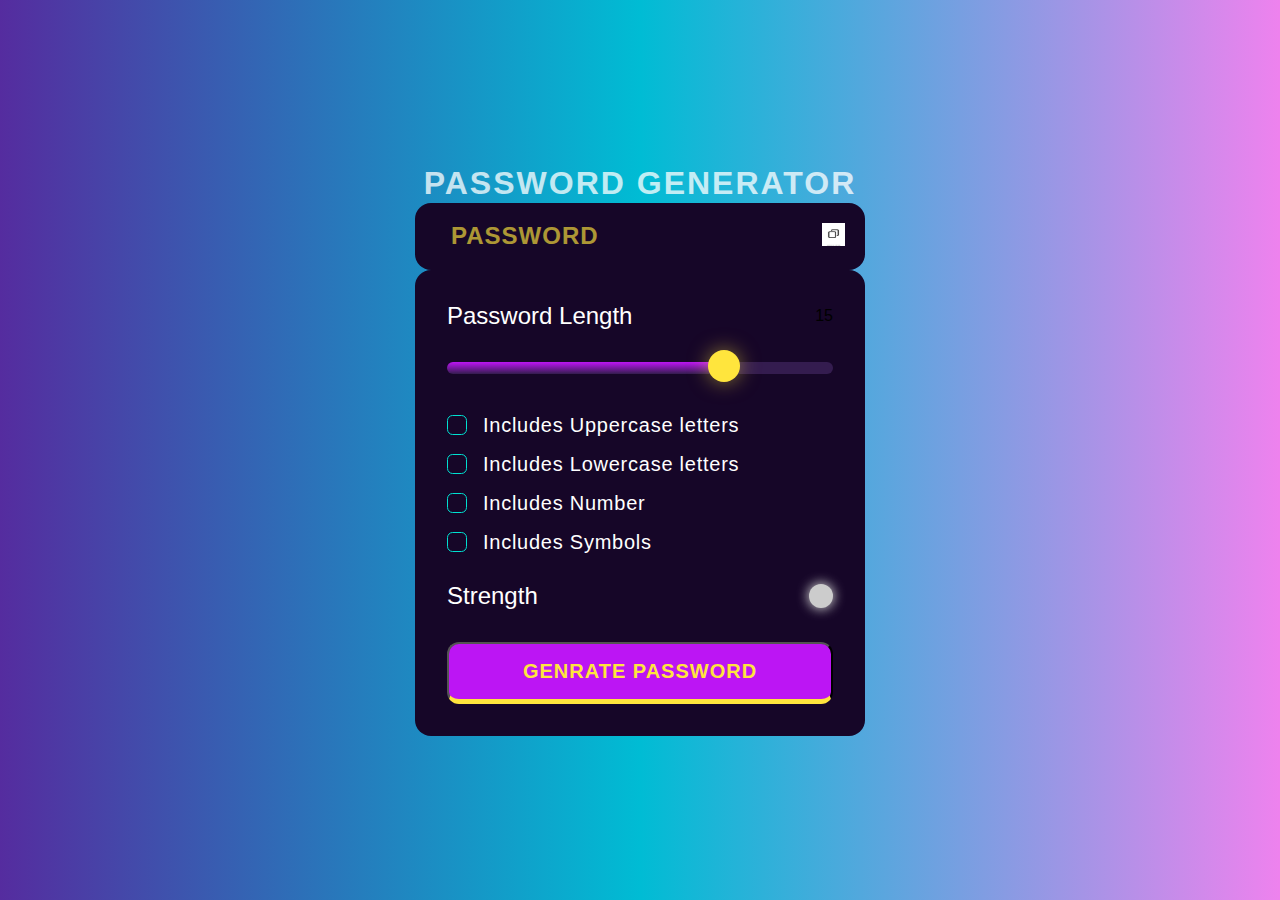
<file: js/jsproject.html>
<!DOCTYPE html>
<html lang="en">
<head>
    <meta charset="UTF-8">
    <meta name="viewport" content="width=device-width, initial-scale=1.0">
    <title>Document</title>
    <link rel="stylesheet" href="style.css">
</head>
<body>
    <div class="container">
 <h1>Password generator</h1>
 <div class="display-container"> 
    <input readonly placeholder="Password" class="display" data-passwordDisplay>
   <button class="copyBtn" data-copy>
    <span class="tooltip" data-copyMsg></span>
    <img src="copyimage icon.webp" alt="copy"  width="23" height="23"    >
   </button>
 
 </div>
   
 <div class="input-container">  
   <!-- password length section -->
<div class="length-container">
    <p>Password Length</p>
    <p data-lengthNumber>0</p>
</div> 
<!-- slider -->
<input type="range" min="1" max="20" class="slider" step="1" data-lengthSlider>  
<!-- checkboxes  -->
 <div  class="check">
    <input type="checkbox" id="uppercase">
    <label for="uppercase">Includes Uppercase letters</label>
 </div>

 <div class="check">
    <input type="checkbox" id="lowercase">
    <label for="lowercase">Includes Lowercase letters</label>
 </div>

 <div class="check">
    <input type="checkbox" id="numbers">
    <label for="numbers">Includes Number </label>
 </div>

 <div class="check">
    <input type="checkbox" id="symbols">
    <label for="symbols">Includes Symbols </label>
 </div>
 <!-- strength section -->
  <div class="strength-container">
    <p> Strength</p>
    <div  class="indicator" data-indicator></div>
  </div>
<!-- genrate-password -->
 <button class="generateButton">Genrate Password</button>

</div>

</div>
<script src="jsproject.js"></script>
</body>
</html>
</file>
<file: js/style.css>
*,
*::before,
*::after{
    margin:0;
    padding:0;
    box-sizing:border-box;
    font-family:'League Spartan',sans-serif;
}
:root{
    --dk-voilet:hsl(268,75%,9%);
    --lt-voilet:hsl(268,47%,21%);
    --lt-voilet2:hsl(281,89%,26%);
    --vb-violet:hsl(285,91%,52%);
    --vb-violet2:hsl(290,70%,36%);
    --pl-white:hsl(0,0%,100%);
    --vb-yellow:hsl(52,100%,62%);
    --vb-cyan:hsl(176,100%,44%);
    --vb-cyan2:hsl(177,92%,70);
    --dk-text:hsl(198,20%,13%);

}
body{
 width:100vw;
    height:100vh;
    display:flex;
    flex-direction:column;
    align-items:center;
    justify-content: center;
    
    background: linear-gradient(90deg, rgba(85, 44, 159, 1) 0%, rgba(0, 188, 212, 1) 50%, rgba(238, 130, 238, 1) 100%);
}
.container{
    width:90%;
    max-width: 450px;
}
h1{
    color:var(--pl-white);
    opacity:0.75;
    text-transform:uppercase;
    letter-spacing:2px;
    text-align:center;
    line-height:1.2;
}
.display-container{
    position:relative;
    background-color: var(--dk-voilet);
    border-radius: 1rem;
    border-bottom: 0.3rem solid var(--lt-violet2);
}
.display{
    width:100%;
    background-color: transparent;
    padding: 1.15rem 1rem;
    color:var(--vb-yellow);
    font-weight: 600;
    font-size: 1.5rem;
    line-height:30px;
    letter-spacing: 1px;
    padding-right: 3.25rem;
    border: none;
}
.display::placeholder{
    position :absolute;
    top:50%;
    left: 1.5em;
    font-size: 1.5rem;
    line-height: 30 px;
    color: var(--vb-yellow);
    opacity: 0.65;
    text-transform: uppercase;
    transform: translateY(-50%);
}
.display-container button{
    position: absolute;
    top:50%;
    right: 1.5em;
    transform: translateY(-50%);

}
.input-container{
    width:100%;
   background-color: var(--dk-voilet);
   border-radius: 1rem;
   padding: 2rem;
   border-bottom: 0.3rem solid var(--lt-violet2);
}
.length-container{
    display: flex;
    justify-content: space-between;
    align-items: center;
}
.length-container p:nth-child(1){
    color:var(--pl-white);
    font-size: 1.5rem;
}
.strength-container{
    display: flex;
    justify-content: space-between;
    align-items: center;
    margin-top: 1.75rem;
    margin-bottom: 2rem;
}
.strength-container p{
    color: var(--pl-white);
    font-size: 1.5rem;
}
.indicator{
    width: 1.5rem;
    height: 1.5rem;
    border-radius: 50%;
}
.generateButton{
    width: 100%;
    padding: 1rem 0;
    background-color: var(--vb-violet);
    text-align: center;
    border-radius: 0.75rem;
    border-bottom: 0.35rem solid var(--vb-yellow);
    text-transform: uppercase;
    letter-spacing: 1px;
    color:var(--vb-yellow);
    font-weight: 600;
    font-size: 1.25rem;
}
.check{
    display: flex;
    align-items: center;
    margin: 1rem 0;
    gap: 0 1rem;
}
.check input{
    appearance: none;
    width: 20px;
    height: 20px;
    border: 1px solid var(--vb-cyan);
    cursor: pointer;
    position: relative;
    border-radius: 0.35rem;
}
.check input:checked{
    background-color:var(--vb-cyan) ;

}
.check input:checked::before{
    content: '✔';
    position :absolute;
    color: var(--dk-text);
    font-size: 1.05rem;
    font-weight: 600;
    left: 50%;
    top: -3.5px;
    transform: translateX(-50%) translateY(12%);
    

}
.check label{
   color: var(--pl-white);
   font-size: 1.25rem;
   letter-spacing: 0.75px;
}
.slider{
    appearance: none;
    width: 100%;
    height: 0.75rem;
    cursor: pointer;
    background-color: var(--lt-voilet);
    border-radius: 1rem;
    margin-top: 2rem;
    margin-bottom: 1.5rem;
    background-image: linear-gradient(var(--vb-violet),var(--lt-voilet));
    background-repeat:no-repeat;
    border: none;
    outline: none;
    z-index: -1;
}
.slider::-webkit-slider-thumb{
    position: relative;
    z-index: 1;
    appearance: none;
    height: 2rem;
    width: 2rem;
    border-radius: 50%;
    background-color: var(--vb-yellow);
    cursor: pointer;
    margin-top: -3px;
    box-shadow: 0px 0px 20px 0px rgba(255,229,61,0.5);
    transition: all 100ms ease-in;
}
.slider:focus{
    outline: 3px solid var(--vb-yellow);
    
}
.slider::-webkit-slider-thumb:hover{
    outline: 2px solid var(--vb-yellow);
    background-color: var(--dk-voilet);
    box-shadow: 0px 0px 25px 5px rgba(255,229,61,0.8);
}
.copyBtn{
    background-color: transparent;
    border: none;
    outline: none;
}

/*1 explore tooltipcode  home work*/
.tooltip{
    background-color:var(--lt-violet2);
    position: absolute;
    color: var(--vb-yellow);
    font-size: 1.25rem;
    top:-35px;
    left:-25px;
    padding: 5px 10px;
    border-radius: 1rem;
    opacity: 0;
    transform: scale(0);
    transform-origin:bottom;
    transition:all 250ms ease-in-out;
}
.tooltip.active{
    opacity: 1;
    transform: scale(1);

}
/* Explore-blow code */
/* 2.slider::-moz-range-thumb{
    position: relative;
    z-index: 1;
    appearance: none;
    height: 2rem;
    width: 2rem;
    border-radius: 50%;
    background-color: var(--vb-yellow);
    cursor: pointer;
    margin-top: -3px;
    box-shadow: 0px 0px 20px 0px rgba(255,229,61,0.5);
    transition: all 100ms ease-in;
}

.slider::-moz-range-thumb:hover{
    outline: 2px solid var(--vb-yellow);
    background-color: var(--dk-voilet);
    box-shadow: 0px 0px 25px 5px rgba(255,229,61,0.8);
} */

/* 3
angrytool website */
</file>
